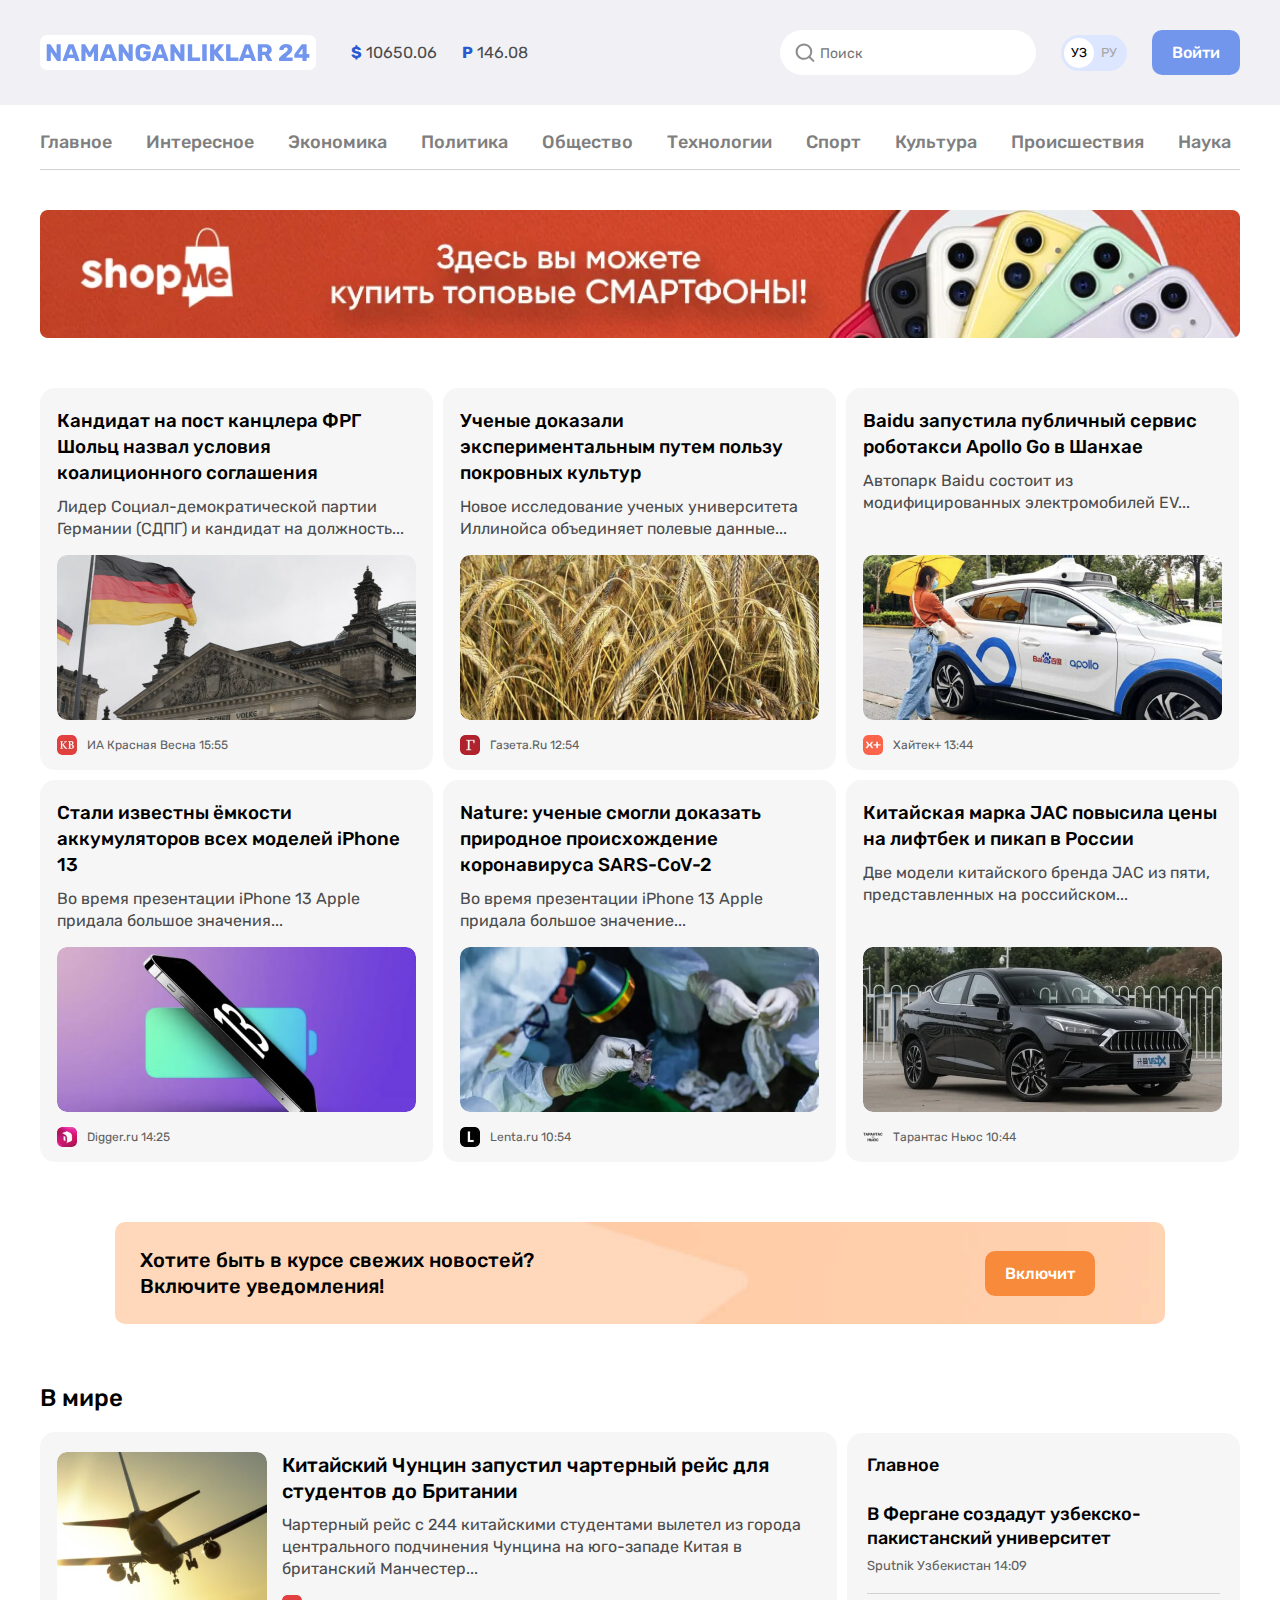
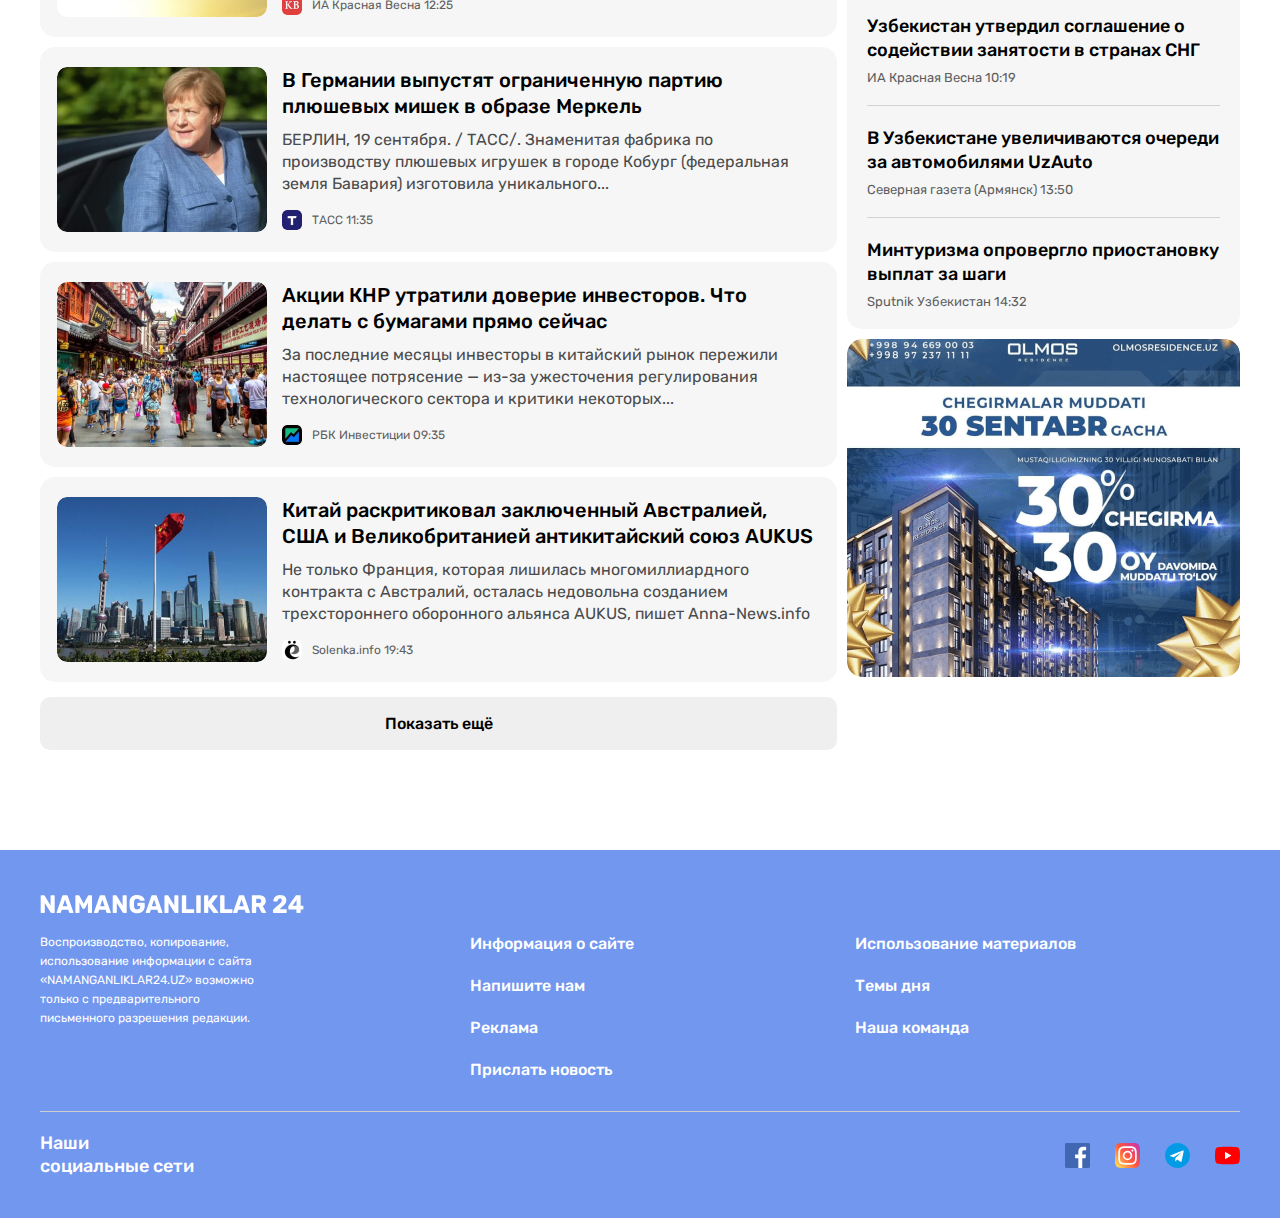
<file: index.html>
<!DOCTYPE html>
<html lang="uz">
<head>
  <meta charset="UTF-8">
  <meta name="viewport" content="width=device-width, initial-scale=1.0">
  <title>N24</title>
  <!-- GOOGLE-FONTS -->
  <link rel="preconnect" href="https://fonts.googleapis.com">
  <link rel="preconnect" href="https://fonts.gstatic.com" crossorigin>
  <link href="https://fonts.googleapis.com/css2?family=Roboto+Condensed:wght@700&family=Roboto:wght@400;500;700&family=Rubik:wght@400;500;700&family=Ubuntu:ital,wght@0,300;1,700&display=swap" rel="stylesheet">

<link rel="stylesheet" href="css/normalize.css">
<link rel="stylesheet" href="css/style.css">
</head>
<body>


<!-- Site-Header -->
<header class="site-header">
  <!-- SITE-HEADER TOP -->
<div class="site-header-top">
  <div class=" site-header-top-container container">
   <!--  DITE-HEADER-LOGO -->
    <a class="site-header-logo" href="index.html">
      <img class="site-header-logo-img" src="img/logo.svg" alt="N24 logo"  width="264" height="28">
    </a>


<!-- CURRENCY-RATES -->
<ul class="currency-rates">
<li class="currency-rates-item">
  <b class="currency-rates-type">$</b>
  <span class="currency-rates-value">10650.06</span>
</li>
<li class="currency-rates-item">
  <b class="currency-rates-type">Р</b>
  <span class="currency-rates-value">146.08</span>
</li>
</ul>


<!-- GLOBAL-SEARCH-FORM -->
<form class="global-search-form" action="https://echo.htmlacademy.ru" method="GET">
<input class="global-search-form-input" type="search" name="search" placeholder="Поиск" aria-label="Поиск" required>
</form>
<!-- LANG-TOGGLE -->
<div class="lang-toggler">
<a class="lang-toggle-link lang-toggle-link-active" href="index.html">УЗ</a>
<a class="lang-toggle-link" href="index.html/ru">РУ</a>
</div>

<!-- SITE-HEADER-AUTH -->
<a class="button button-primary" href="#">Войти</a>

</div>
</div>
<div class="container">
  <!-- SITE-NAV -->
<nav class="sitenav">
  <ul class="sitenav-list">
    <li class="sitenav-item"><a class="sitenav-link" href="index.html" >Главное</a></li>
    <li class="sitenav-item"><a class="sitenav-link" href="news-list.html" >Интересное</a></li>
    <li class="sitenav-item"><a class="sitenav-link" href="news-list.html" >Экономика</a></li>
    <li class="sitenav-item"><a class="sitenav-link" href="news-list.html" >Политика</a></li>
    <li class="sitenav-item"><a class="sitenav-link" href="news-list.html" >Общество</a></li>
    <li class="sitenav-item"><a class="sitenav-link" href="news-list.html" >Технологии</a></li>
    <li class="sitenav-item"><a class="sitenav-link" href="news-list.html" >Спорт</a></li>
    <li class="sitenav-item"><a class="sitenav-link" href="news-list.html" >Культура</a></li>
    <li class="sitenav-item"><a class="sitenav-link" href="news-list.html" >Происшествия</a></li>
    <li class="sitenav-item"><a class="sitenav-link" href="news-list.html" >Наука</a></li>
  </ul>
</nav>

<!-- SITE-HEADER-BANNER -->
<aside class="site-header-banner">
  <a class="site-header-banner-link" href="https://olcha.uz" target="_blank">
    <img class="site-header-banner-img" src="img/shopme-banner1.jpg" alt="shopme-banner" width="1200"  height="128" srcset="img/shopme-banner1.jpg 1x, img/shopme-banner@2x.jpg 2x">
  </a>
</aside>

</div>
</header>

<!-- MAIN-CONTENT -->
<main class="main-content">
<div class="container">
<!-- <h1>Namanganliklar24 - сайт новостей</h1> -->

    <!-- TOP-NEWS -->
    <section class="top-news">
      <!-- <h2>Топ новости </h2> -->
      <!-- NEWS-GRID -->
      <div class="news-grid">
        <!-- NEWS-GRID-ITEM -->
        <article class="news-grid-item article-card">
          <h3 class="article-card-title">
            <a class="article-card-link" href="#">Кандидат на пост канцлера ФРГ Шольц назвал условия коалиционного соглашения</a>
          </h3>
          <p class="article-card-text">Лидер Социал-демократической партии Германии (СДПГ) и кандидат на должность...</p>
          <img class="article-card-img" src="img/germany.jpg" alt="Кандидат на пост канцлера ФРГ Шольц назвал условия коалиционного соглашения" width="360" height="165" srcset="img/germany.jpg 1x, img/germany@2x.jpg 2x">
          <footer class="article-card-footer">
            <img class="article-card-source-icon" src="img/krasnaya-vesna.jpg" alt="" width="20" height="20" srcset="img/krasnaya-vesna.jpg 1x, img/krasnaya-vesna@2x.jpg 2x">
            <div class="article-card-source-time">
              <span class="article-card-source">ИА Красная Весна </span>
              <time datetime="15:55:00">15:55</time>
            </div>
          </footer>
        </article>

 <!-- NEWS-GRID-ITEM -->
 <article class="news-grid-item article-card">
  <h3 class="article-card-title">
    <a class="article-card-link" href="#">Ученые доказали экспериментальным путем пользу покровных культур</a>
  </h3>
  <p class="article-card-text">Новое исследование ученых университета Иллинойса объединяет полевые данные... </p>
  <img class="article-card-img" src="img/wheat.jpg" alt="Ученые доказали экспериментальным путем пользу покровных культур" width="360" height="165" srcset="img/wheat.jpg 1x, img/wheat@2x.jpg 2x">
  <footer class="article-card-footer">
    <img class="article-card-source-icon" src="img/gazetaru.jpg" alt="" width="20" height="20" srcset="img/gazetaru.jpg 1x, img/gazetaru@2x.jpg 2x">
    <div class="article-card-source-time">
      <span class="article-card-source">Газета.Ru  </span>
      <time datetime="12:54:00">12:54</time>
    </div>
  </footer>
</article>

<!-- NEWS-GRID-ITEM -->
<article class="news-grid-item article-card">
  <h3 class="article-card-title">
    <a class="article-card-link" href="#">Baidu запустила публичный сервис роботакси Apollo Go в Шанхае</a>
  </h3>
  <p class="article-card-text">Автопарк Baidu состоит из модифицированных электромобилей EV... </p>
  <img class="article-card-img" src="img/baidu.jpg" alt="Baidu запустила публичный сервис роботакси Apollo Go в Шанхае" width="360" height="165" srcset="img/baidu.jpg 1x,img/baidu@2x.jpg 2x">
  <footer class="article-card-footer">
    <img class="article-card-source-icon" src="img/hitech-plus.jpg" alt="" width="20" height="20" srcset="img/hitech-plus.jpg 1x, img/hitech-plus@2x.jpg 2x">
    <div class="article-card-source-time">
      <span class="article-card-source">Хайтек+ </span>
      <time datetime="13:44:00">13:44</time>
    </div>
  </footer>
</article>

<!-- NEWS-GRID-ITEM -->
<article class="news-grid-item article-card">
  <h3 class="article-card-title">
    <a class="article-card-link" href="#">Стали известны ёмкости аккумуляторов всех моделей iPhone 13</a>
  </h3>
  <p class="article-card-text"> Во время презентации iPhone 13 Apple придала большое значения...</p>
  <img class="article-card-img" src="img/iphone-13.jpg" alt="Стали известны ёмкости аккумуляторов всех моделей iPhone 13" width="360" height="165" srcset="img/iphone-13.jpg 1x, img/iphone-13@2x.jpg 2x">
  <footer class="article-card-footer">
    <img class="article-card-source-icon" src="img/digger-logo.jpg" alt="" width="20" height="20" srcset="img/digger-logo.jpg 1x,img/digger-logo@2x.jpg 2x">
    <div class="article-card-source-time">
      <span class="article-card-source">Digger.ru </span>
      <time datetime="14:25:00">14:25</time>
    </div>
  </footer>
</article>

<!-- NEWS-GRID-ITEM -->
<article class="news-grid-item article-card">
  <h3 class="article-card-title">
    <a class="article-card-link" href="#">Nature: ученые смогли доказать природное происхождение коронавируса SARS-CoV-2</a>
  </h3>
  <p class="article-card-text">Во время презентации iPhone 13 Apple придала большое значение...</p>
  <img class="article-card-img" src="img/sars-cov-2.jpg" alt="Nature: ученые смогли доказать природное происхождение коронавируса SARS-CoV-2" width="360" height="165" srcset="img/sars-cov-2.jpg 1x,img/sars-cov-2@2x.jpg 2x">
  <footer class="article-card-footer">
    <img class="article-card-source-icon" src="img/lenta.jpg" alt="" width="20" height="20" srcset="img/lenta.jpg 1x, img/lenta@2x.jpg 2x">
    <div class="article-card-source-time">
      <span class="article-card-source">Lenta.ru </span>
      <time datetime="10:54:00">10:54</time>
    </div>
  </footer>
</article>

<!-- NEWS-GRID-ITEM -->
<article class="news-grid-item article-card">
  <h3 class="article-card-title">
    <a class="article-card-link" href="#">Китайская марка JAC повысила цены на лифтбек и пикап в России</a>
  </h3>
  <p class="article-card-text">Две модели китайского бренда JAC из пяти, представленных на российском...</p>
  <img class="article-card-img" src="img/jac" alt="Kитайская марка JAC повысила цены на лифтбек и пикап в России" width="360" height="165" srcset="img/jac.jpg 1x, img/jac@2x.jpg 2x">
  <footer class="article-card-footer">
    <img class="article-card-source-icon" src="img/tarantas-news.png" alt="" width="20" height="20" srcset="img/tarantas-news.png 1x,img/tarantas-news@2x.png 2x">
    <div class="article-card-source-time">
      <span class="article-card-source">Тарантас Ньюс </span>
      <time datetime="10:44:00">10:44</time>
    </div>
  </footer>
</article>

      </div>
    </section>


    <!-- NOTIFICATION-CTA -->
    <section  class="notification-cta">
      <div class="notification-cta-text">Хотите быть в курсе свежих новостей?
      <br> Включите уведомления!</div>
<button class="button button-orange" type="button">Включит </button>
    </section>


<div class="layout-2-1">
  <div class="layout-2-1-main">
    <section class="global-news">
      <h2 class="global-news-heading">В мире</h2>
      <!-- NEWS-LIST -->
      <div class="news-list">
         <div class="news-list-item article-card-horizontal">
          <img class="artucla-card-horizontal-img" src="img/samalyot.jpg" alt="рейс для студентов" width="210" height="165" srcset="img/samalyot.jpg 1x, img/samalyot@2x.jpg 2x">
          <div class="article-card-horizontal-content">
            <h3 class="article-card-horizontal-title">
              <a class="article-card-horizontal-link" href="#" >Китайский Чунцин запустил чартерный рейс для студентов до Британии</a>
            </h3>
            <p class="article-card-horizontal-text">Чартерный рейс с 244 китайскими студентами вылетел из города центрального подчинения Чунцина на юго-западе Китая в британский Манчестер...</p>
             <footer class="article-card-horizontal-footer">
          <img class="article-card-horizontal-source-icon" src="img/krasnaya-vesna.jpg" alt="ИА Красная Весна" width="20" height="20" srcset="img/krasnaya-vesna.jpg 1x,
          img/krasnaya-vesna@2x.jpg 2x">
          <div class="article-card-horizontal-source-time">
            <span class="article-card-horizontal-source">ИА Красная Весна </span>
            <time datetime="2021-09-27T12:25:00">12:25</time>
          </div>
        </footer>
          </div>
        </div>

        <div class="news-list-item article-card-horizontal">
          <img class="artucla-card-horizontal-img" src="img/women.jpg" alt=" Германии выпустят ограниченную партию" width="210" height="165" srcset="img/women.jpg 1x, img/women@2x.jpg 2x">
          <div class="article-card-horizontal-content">
            <h3 class="article-card-horizontal-title">
              <a class="article-card-horizontal-link" href="#" >В Германии выпустят ограниченную партию плюшевых мишек в образе Меркель</a>
            </h3>
            <p class="article-card-horizontal-text">БЕРЛИН, 19 сентября. / ТАСС/. Знаменитая фабрика по производству плюшевых игрушек в городе Кобург (федеральная земля Бавария) изготовила уникального...</p>
             <footer class="article-card-horizontal-footer">
          <img class="article-card-horizontal-source-icon" src="img/TACC.jpg" alt="TACC" width="20" height="20" srcset="img/TACC.jpg 1x, img/TACC@2x.jpg 2x">
          <div class="article-card-horizontal-source-time">
            <span class="article-card-horizontal-source">ТАСС  </span>
            <time datetime="2021-09-27T11:35:00">11:35</time>
          </div>
        </footer>
          </div>
        </div>

        <div class="news-list-item article-card-horizontal">
          <img class="artucla-card-horizontal-img" src="img/aholi.jpg" alt="Акции КНР" width="210" height="165" srcset="img/aholi.jpg 1x, img/aholi@2x.jpg 2x">
          <div class="article-card-horizontal-content">
            <h3 class="article-card-horizontal-title">
              <a class="article-card-horizontal-link" href="#" >Акции КНР утратили доверие инвесторов. Что делать с бумагами прямо сейчас</a>
            </h3>
            <p class="article-card-horizontal-text">За последние месяцы инвесторы в китайский рынок пережили настоящее потрясение — из-за ужесточения регулирования технологического сектора и критики некоторых...</p>
             <footer class="article-card-horizontal-footer">
          <img class="article-card-horizontal-source-icon" src="img/RBK.jpg" alt="РБК Инвестиции" width="20" height="20" srcset="img/RBK.jpg 1x, img/RBK@2x.jpg 2x">
          <div class="article-card-horizontal-source-time">
            <span class="article-card-horizontal-source">РБК Инвестиции  </span>
            <time datetime="2021-09-27T09:35:00">09:35</time>
          </div>
        </footer>
          </div>
        </div>

        <div class="news-list-item article-card-horizontal">
          <img class="artucla-card-horizontal-img" src="img/xitoy.jpg" alt="Китай раскритиковал" width="210" height="165" srcset="img/xitoy.jpg 1x, img/xitoy@2x.jpg 2x">
          <div class="article-card-horizontal-content">
            <h3 class="article-card-horizontal-title">
              <a class="article-card-horizontal-link" href="#">Китай раскритиковал заключенный Австралией, США и Великобританией антикитайский союз AUKUS </a>
            </h3>
            <p class="article-card-horizontal-text">Не только Франция, которая лишилась многомиллиардного контракта с Австралий, осталась недовольна созданием трехстороннего оборонного альянса AUKUS, пишет Anna-News.info</p>
             <footer class="article-card-horizontal-footer">
          <img class="article-card-horizontal-source-icon" src="img/solenka.jpg" alt="Solenka.info" width="20" height="20" srcset="img/solenka.jpg 1x, img/solenka@2x.jpg 2x">
          <div class="article-card-horizontal-source-time">
            <span class="article-card-horizontal-source">Solenka.info  </span>
            <time datetime="2021-09-27T19:43:00">19:43</time>
          </div>
        </footer>
          </div>
        </div>
      </div>

      <button class="news-list-more-button button button-block" type="button"> Показать ещё </button>
      </section>
  </div>


  <div class="layout-2-1-sidebar">

    <section class="layout-2-1-sidebar-item sidebar-news-card">
      <h2 class="sidebar-news-card-heading">Главное</h2>
      <ul class="sidebar-news-card-list">
        <li class="sidebar-news-card-item">
          <h3 class="sidebar-news-card-title">
            <a class="sidebar-news-card-link" href="">В Фергане создадут узбекско-пакистанский университет</a>
          </h3>
          <div class="sidebar-news-card-source-time">
            <span class="sidebar-news-card-source">Sputnik Узбекистан  </span>
            <time datetime="2021-09-27T14:09:00">14:09</time>
          </div>
        </li>

        <li class="sidebar-news-card-item">
          <h3 class="sidebar-news-card-title">
            <a class="sidebar-news-card-link" href="">Узбекистан утвердил соглашение о содействии занятости в странах СНГ</a>
          </h3>
          <div class="sidebar-news-card-source-time">
            <span class="sidebar-news-card-source">ИА Красная Весна    </span>
            <time datetime="2021-09-27T10:19:00">10:19</time>
          </div>
        </li>

        <li class="sidebar-news-card-item">
          <h3 class="sidebar-news-card-title">
            <a class="sidebar-news-card-link" href="">В Узбекистане увеличиваются очереди за автомобилями UzAuto</a>
          </h3>
          <div class="sidebar-news-card-source-time">
            <span class="sidebar-news-card-source">Северная газета (Армянск)  </span>
            <time datetime="2021-09-27T13:50:00">13:50</time>
          </div>
        </li>

        <li class="sidebar-news-card-item">
          <h3 class="sidebar-news-card-title">
            <a class="sidebar-news-card-link" href="">Минтуризма опровергло приостановку выплат за шаги</a>
          </h3>
          <div class="sidebar-news-card-source-time">
            <span class="sidebar-news-card-source">Sputnik Узбекистан  </span>
            <time datetime="2021-09-27T14:32:00">14:32</time>
          </div>
        </li>


      </ul>
    </section>

    <aside class="layout-2-1-sidebar-item sidebar-ad">
      <a class="sidebar-ad-link" href="#" target="_blank">
        <img class="sidebar-ad-img" src="img/olmos.png" alt="Olmos" width="393"
        height="338" srcset="img/olmos.png 1x, img/olmos@2x.png 2x" >
      </a>
    </aside>
  </div>
</div>
</div>
</main>

<!-- SITE-FOOTER -->
<footer class="site-footer">
  <div class="container">
<div class="site-footer-logo-wrapper">
<a class="site-footer-logo" href="index.html">
  <img class="site-footer-logo-img" src="img/logo-white.svg" alt="N24 logo" width="264" height="28">
</a>
</div>
<div class="site-footer-about-links">
  <div class="site-footer-about">
    Воспроизводство, копирование, использование информации с сайта «NAMANGANLIKLAR24.UZ» возможно только с предварительного письменного разрешения редакции.
  </div>
  <div class="site-footer-links-wrapper">
<ul class="site-footer-links">
  <li class="site-footer-links-item"> <a class="site-footer-link" href="#">Информация о сайте</a></li>
  <li class="site-footer-links-item"> <a class="site-footer-link" href="#">Напишите нам</a></li>
  <li class="site-footer-links-item"> <a class="site-footer-link" href="#">Реклама</a></li>
  <li class="site-footer-links-item"> <a class="site-footer-link" href="#">Прислать новость</a></li>
</ul>
<ul class="site-footer-links">
  <li class="site-footer-links-item"> <a class="site-footer-link" href="#">Использование материалов</a></li>
  <li class="site-footer-links-item"> <a class="site-footer-link" href="#">Темы дня</a></li>
  <li class="site-footer-links-item"> <a class="site-footer-link" href="#">Наша команда</a></li>

</ul>
  </div>
</div>

<hr class="site-footer-divider">
<div class="site-footer-socials">
  <h2 class="site-footer-socials-heading">Наши социальные сети</h2>
  <ul class="site-footer-socials-list">
    <li class="site-footer-socials-item">
      <a class="site-footer-socials-link" href="#" target="_blank">
        <img class="site-footer-socials-icon" src="img/icon-facebook.svg" alt="Facebook" width="25" height="25">
      </a>
    </li>
    <li class="site-footer-socials-item">
      <a class="site-footer-socials-link" href="#" target="_blank">
        <img class="site-footer-socials-icon" src="img/icon-instagram.svg" alt="instagram" width="25" height="25">
      </a>
    </li>
    <li class="site-footer-socials-item">
      <a class="site-footer-socials-link" href="#" target="_blank">
        <img class="site-footer-socials-icon" src="img/icon-telegram.svg" alt="Telegram" width="25" height="25">
      </a>
    </li>
    <li class="site-footer-socials-item">
      <a class="site-footer-socials-link" href="#" target="_blank">
        <img class="site-footer-socials-icon" src="img/icon-youtube.svg" alt="You-Tube" width="25" height="25">
      </a>
    </li>
  </ul>
</div>
  </div>
</footer>

</body>
</html>
</file>
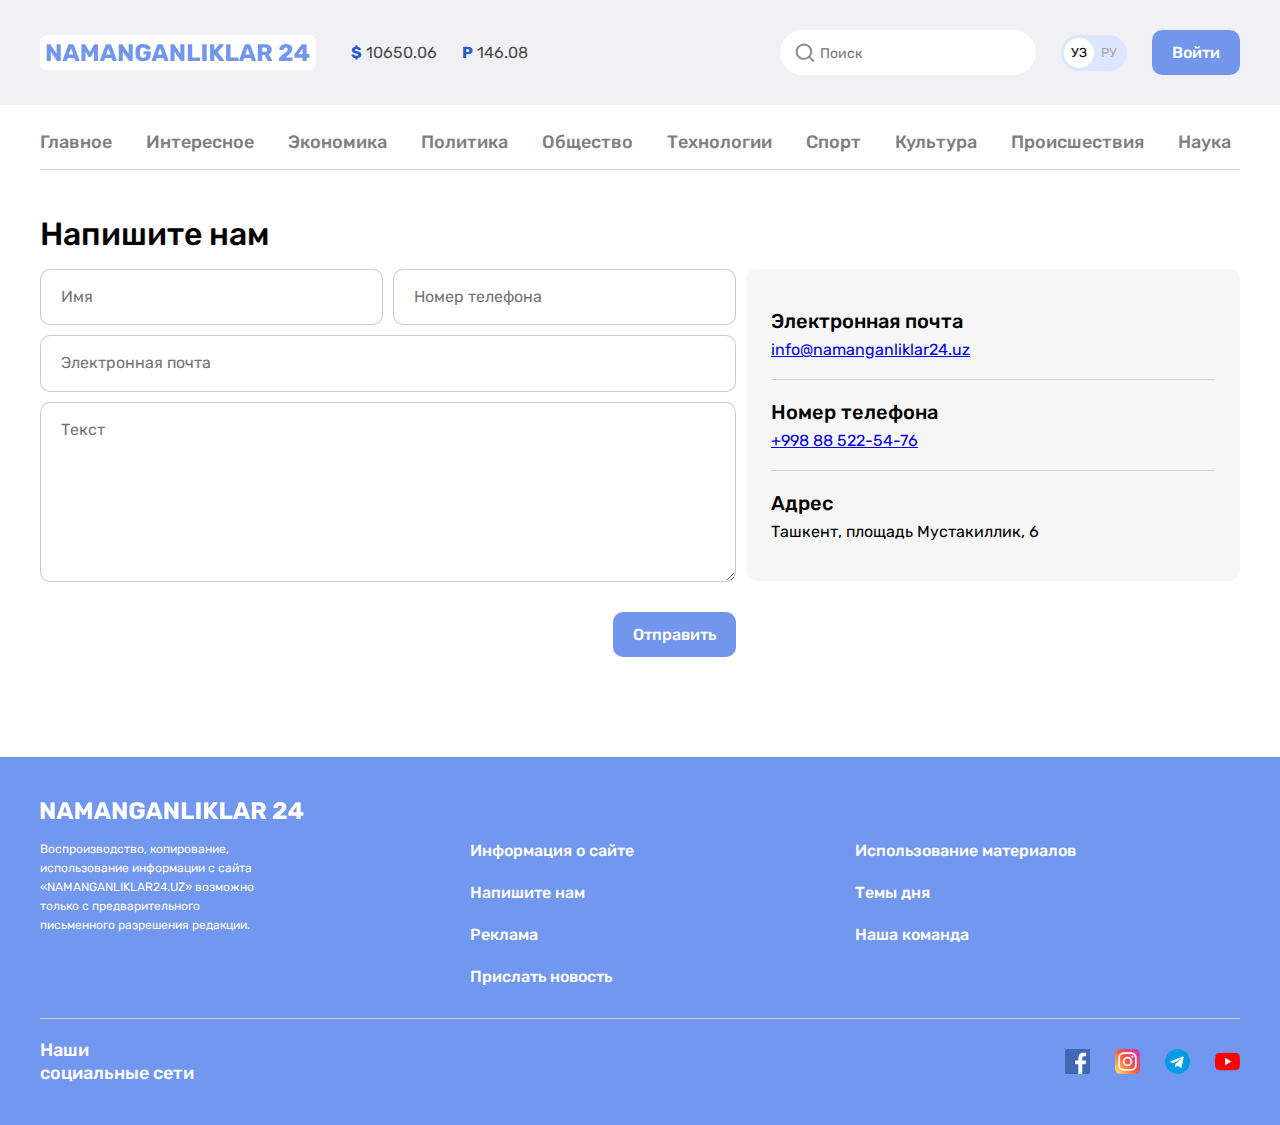
<file: contact.html>
<!DOCTYPE html>
<html lang="uz">
<head>
  <meta charset="UTF-8">
  <meta name="viewport" content="width=device-width, initial-scale=1.0">
  <title>Контакт N24</title>
  <!-- GOOGLE-FONTS -->
  <link rel="preconnect" href="https://fonts.googleapis.com">
  <link rel="preconnect" href="https://fonts.gstatic.com" crossorigin>
  <link href="https://fonts.googleapis.com/css2?family=Roboto+Condensed:wght@700&family=Roboto:wght@400;500;700&family=Rubik:wght@400;500;700&family=Ubuntu:ital,wght@0,300;1,700&display=swap" rel="stylesheet">

<link rel="stylesheet" href="css/normalize.css">
<link rel="stylesheet" href="css/style.css">
<!-- <link rel="stylesheet" href="css/styles.min.css"> -->
</head>
<body>


<!-- Site-Header -->
<header class="site-header">
  <!-- SITE-HEADER TOP -->
<div class="site-header-top">
  <div class=" site-header-top-container container">
   <!--  DITE-HEADER-LOGO -->
    <a class="site-header-logo" href="index.html">
      <img class="site-header-logo-img" src="img/logo.svg" alt="N24 logo"  width="264" height="28">
    </a>


<!-- CURRENCY-RATES -->
<ul class="currency-rates">
<li class="currency-rates-item">
  <b class="currency-rates-type">$</b>
  <span class="currency-rates-value">10650.06</span>
</li>
<li class="currency-rates-item">
  <b class="currency-rates-type">Р</b>
  <span class="currency-rates-value">146.08</span>
</li>
</ul>


<!-- GLOBAL-SEARCH-FORM -->
<form class="global-search-form" action="https://echo.htmlacademy.ru" method="GET">
<input class="global-search-form-input" type="search" name="search" placeholder="Поиск" aria-label="Поиск" required>
</form>
<!-- LANG-TOGGLE -->
<div class="lang-toggler">
<a class="lang-toggle-link lang-toggle-link-active" href="index.html">УЗ</a>
<a class="lang-toggle-link" href="index.html/ru">РУ</a>
</div>

<!-- SITE-HEADER-AUTH -->
<a class="button button-primary" href="#">Войти</a>

</div>
</div>
<div class="container">
  <!-- SITE-NAV -->
<nav class="sitenav">
  <ul class="sitenav-list">
    <li class="sitenav-item"><a class="sitenav-link" href="index.html" >Главное</a></li>
    <li class="sitenav-item"><a class="sitenav-link" href="news-list.html" >Интересное</a></li>
    <li class="sitenav-item"><a class="sitenav-link" href="news-list.html" >Экономика</a></li>
    <li class="sitenav-item"><a class="sitenav-link" href="news-list.html" >Политика</a></li>
    <li class="sitenav-item"><a class="sitenav-link" href="news-list.html" >Общество</a></li>
    <li class="sitenav-item"><a class="sitenav-link" href="news-list.html" >Технологии</a></li>
    <li class="sitenav-item"><a class="sitenav-link" href="news-list.html" >Спорт</a></li>
    <li class="sitenav-item"><a class="sitenav-link" href="news-list.html" >Культура</a></li>
    <li class="sitenav-item"><a class="sitenav-link" href="news-list.html" >Происшествия</a></li>
    <li class="sitenav-item"><a class="sitenav-link" href="news-list.html" >Наука</a></li>
  </ul>
</nav>



</div>
</header>

<!-- MAIN-CONTENT -->
<main class="main-content">
<div class ="container">
<div class="contact-page">
  <h1 class="contact-page-heading">Напишите нам</h1>
  <div class="contact-page-content">
    <form class="contact-page-form form" action="https://echo.htmlacademy.ru" method="POST">
      <div class="forum-groups-wrapper">
        <div class="form-group">
          <input class="forum-field" type="text" name="name" placeholder="Имя" aria-label="Имя" required>
        </div>
        <div class="form-group">
          <input class="forum-field" type="tel" name="phone_number" placeholder="Номер телефона" aria-label="Номер телефона" required>
        </div>
      </div>
      <div class="form-group">
        <input class="forum-field" type="email" name="email" placeholder="Электронная почта" aria-label="Электронная почта" required>
      </div>
      <div class="form-group">
       <textarea class="forum-field form-field-textarea" name="message" placeholder="Текст" aria-label="Текст" required></textarea>
      </div>
      <button class="contact-page-form-submit button button-primary" type="submit">Отправить</button>
    </form>
<div class="contact-page-info">
  <dl class="contact-page-definitions-card definitions-card">
    <div class="definitions-card-item">
      <dt class="definitions-card-title">Электронная почта</dt>
      <dd class="definitions-card-value"><a href=" mailto:info@namanganliklar24.uz?subject=N24.%20uz%20sayitidan%20habar ">info@namanganliklar24.uz</a></dd>
    </div>
    <div class="definitions-card-item">
      <dt class="definitions-card-title">Номер телефона</dt>
      <dd class="definitions-card-value"><a href="tel:+998885225476">+998 88 522-54-76
      </a></dd>
    </div>
    <div class="definitions-card-item">
      <dt class="definitions-card-title">Адрес</dt>
      <dd class="definitions-card-value">Ташкент, площадь Мустакиллик, 6 </dd>
    </div>
  </dl>
</div>
  </div>
</div>



</div>
</main>

<!-- SITE-FOOTER -->
<footer class="site-footer">
  <div class="container">
<div class="site-footer-logo-wrapper">
<a class="site-footer-logo" href="index.html">
  <img class="site-footer-logo-img" src="img/logo-white.svg" alt="N24 logo" width="264" height="28">
</a>
</div>
<div class="site-footer-about-links">
  <div class="site-footer-about">
    Воспроизводство, копирование, использование информации с сайта «NAMANGANLIKLAR24.UZ» возможно только с предварительного письменного разрешения редакции.
  </div>
  <div class="site-footer-links-wrapper">
<ul class="site-footer-links">
  <li class="site-footer-links-item"> <a class="site-footer-link" href="#">Информация о сайте</a></li>
  <li class="site-footer-links-item"> <a class="site-footer-link" href="#">Напишите нам</a></li>
  <li class="site-footer-links-item"> <a class="site-footer-link" href="#">Реклама</a></li>
  <li class="site-footer-links-item"> <a class="site-footer-link" href="#">Прислать новость</a></li>
</ul>
<ul class="site-footer-links">
  <li class="site-footer-links-item"> <a class="site-footer-link" href="#">Использование материалов</a></li>
  <li class="site-footer-links-item"> <a class="site-footer-link" href="#">Темы дня</a></li>
  <li class="site-footer-links-item"> <a class="site-footer-link" href="#">Наша команда</a></li>

</ul>
  </div>
</div>

<hr class="site-footer-divider">
<div class="site-footer-socials">
  <h2 class="site-footer-socials-heading">Наши социальные сети</h2>
  <ul class="site-footer-socials-list">
    <li class="site-footer-socials-item">
      <a class="site-footer-socials-link" href="#" target="_blank">
        <img class="site-footer-socials-icon" src="img/icon-facebook.svg" alt="Facebook" width="25" height="25">
      </a>
    </li>
    <li class="site-footer-socials-item">
      <a class="site-footer-socials-link" href="#" target="_blank">
        <img class="site-footer-socials-icon" src="img/icon-instagram.svg" alt="instagram" width="25" height="25">
      </a>
    </li>
    <li class="site-footer-socials-item">
      <a class="site-footer-socials-link" href="#" target="_blank">
        <img class="site-footer-socials-icon" src="img/icon-telegram.svg" alt="Telegram" width="25" height="25">
      </a>
    </li>
    <li class="site-footer-socials-item">
      <a class="site-footer-socials-link" href="#" target="_blank">
        <img class="site-footer-socials-icon" src="img/icon-youtube.svg" alt="You-Tube" width="25" height="25">
      </a>
    </li>
  </ul>
</div>
  </div>
</footer>

</body>
</html>
</file>
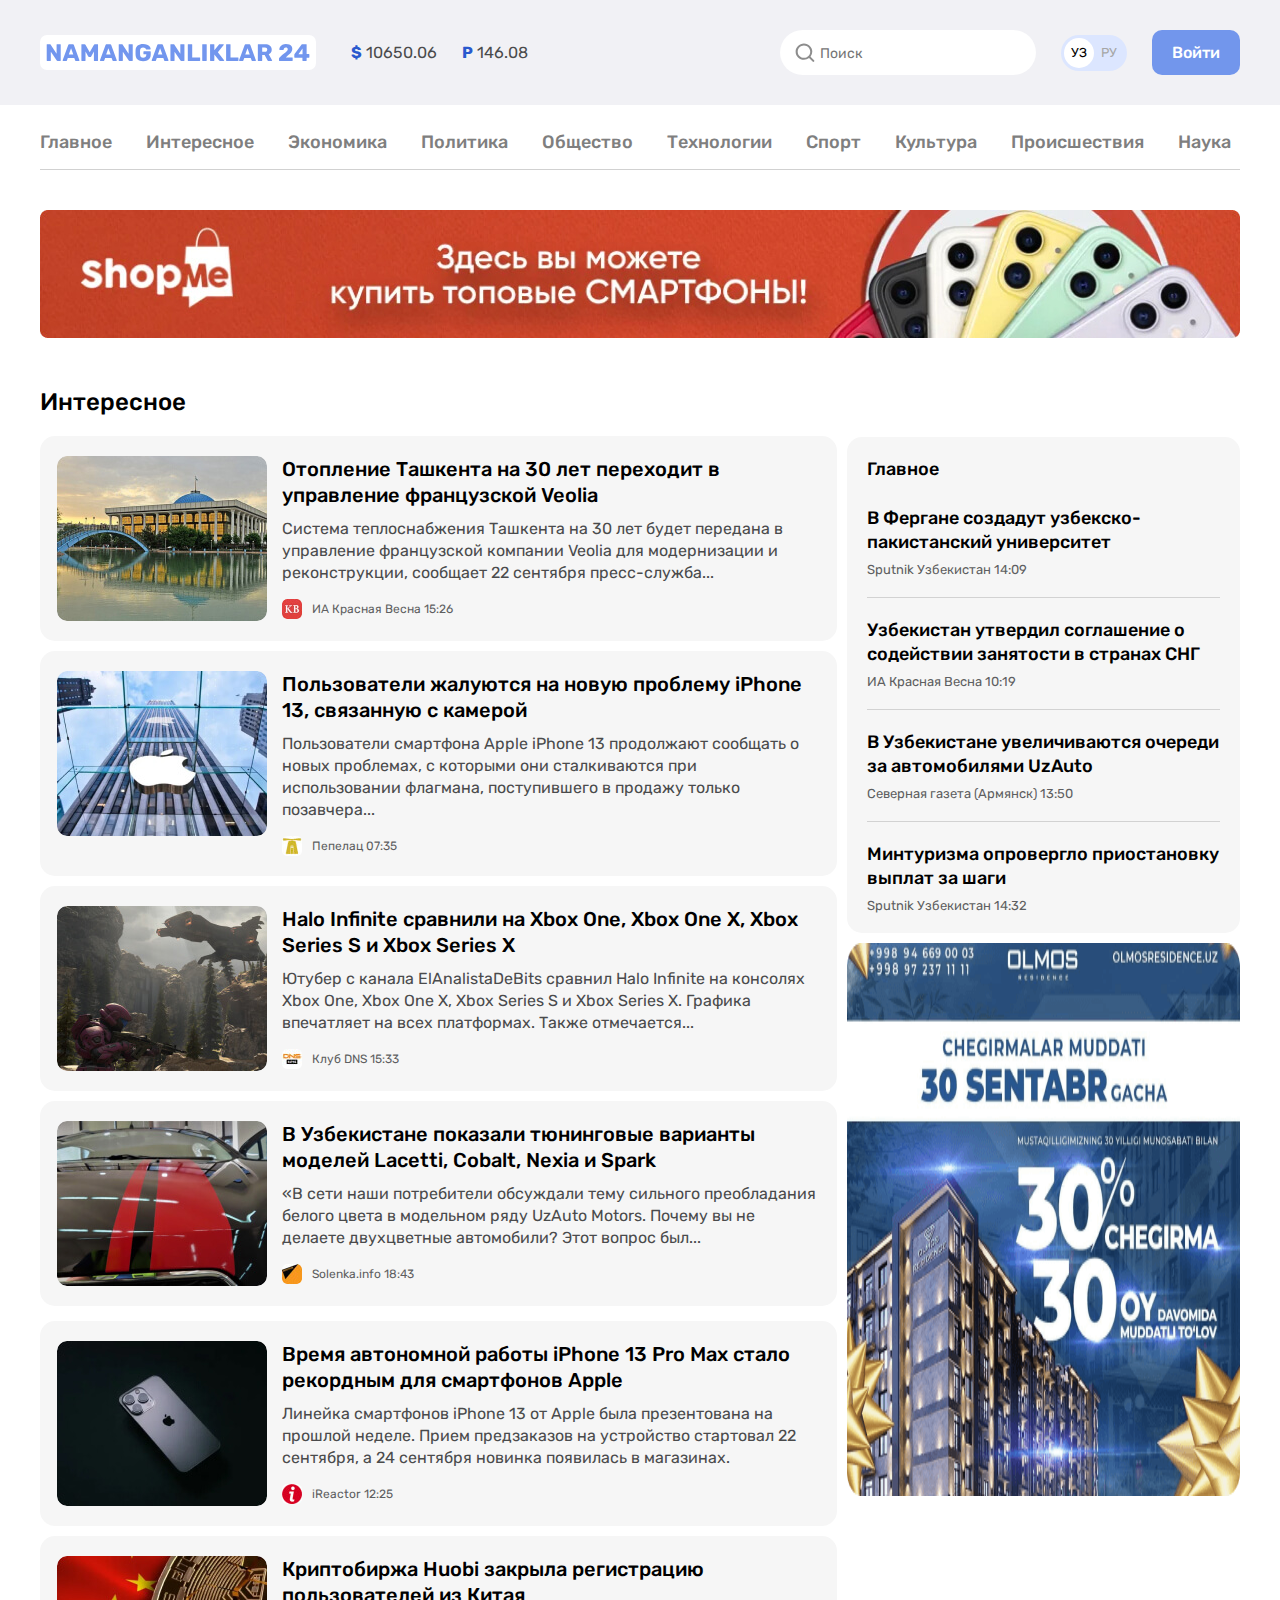
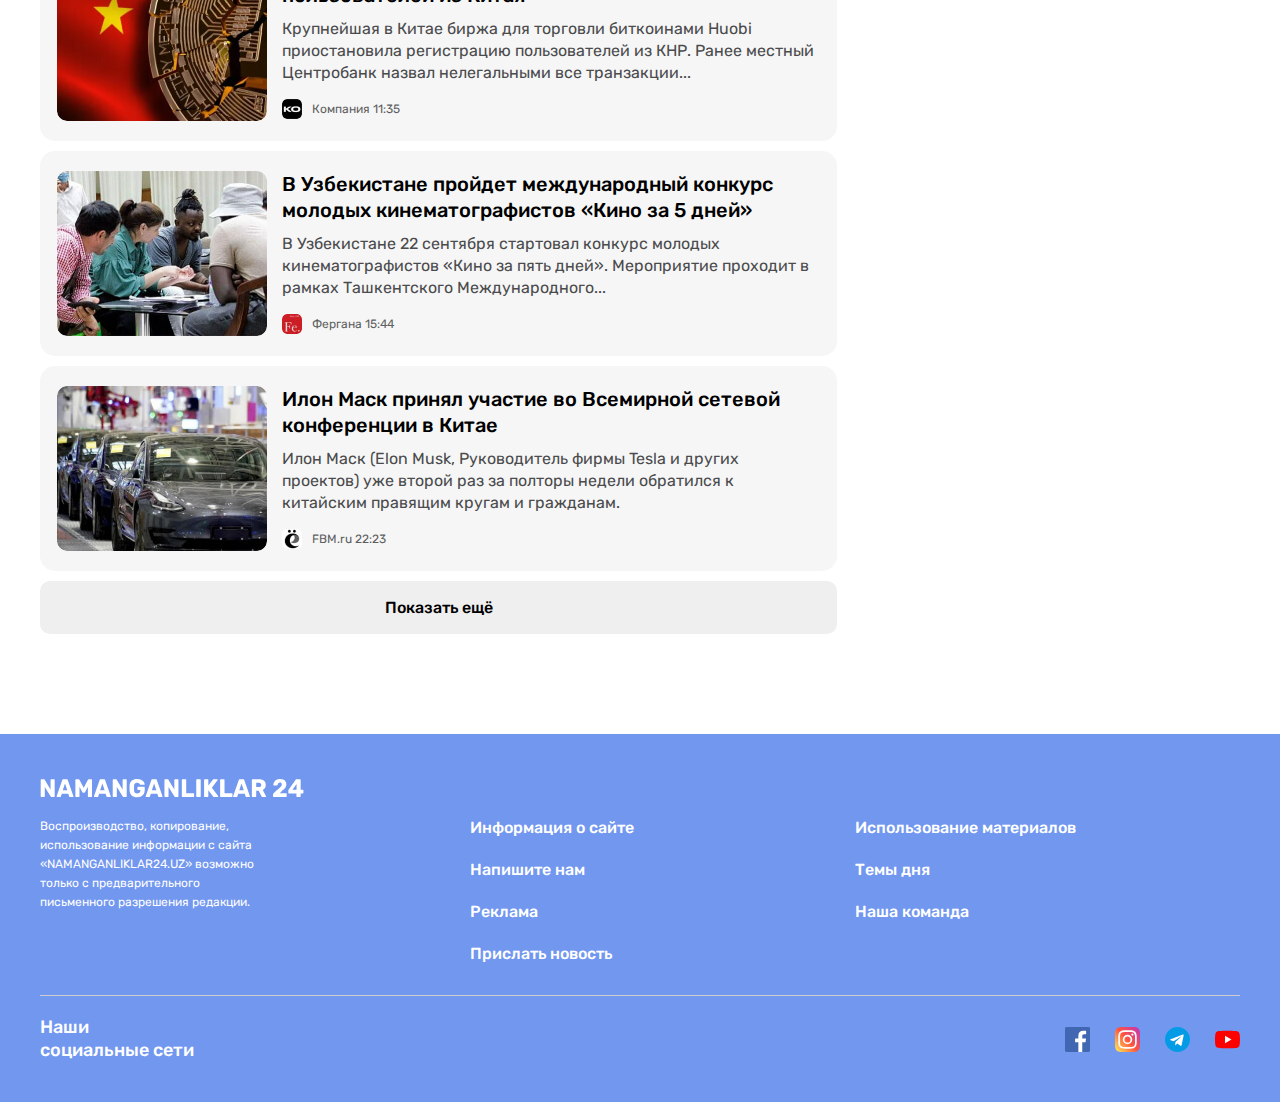
<file: news-list.html>
<!DOCTYPE html>
<html lang="uz">
<head>
  <meta charset="UTF-8">
  <meta name="viewport" content="width=device-width, initial-scale=1.0">
  <title> Категория N24</title>
  <!-- GOOGLE-FONTS -->
  <link rel="preconnect" href="https://fonts.googleapis.com">
  <link rel="preconnect" href="https://fonts.gstatic.com" crossorigin>
  <link href="https://fonts.googleapis.com/css2?family=Roboto+Condensed:wght@700&family=Roboto:wght@400;500;700&family=Rubik:wght@400;500;700&family=Ubuntu:ital,wght@0,300;1,700&display=swap" rel="stylesheet">

<link rel="stylesheet" href="css/normalize.css">
<link rel="stylesheet" href="css/style.css">
</head>
<body>


<!-- Site-Header -->
<header class="site-header">
  <!-- SITE-HEADER TOP -->
<div class="site-header-top">
  <div class=" site-header-top-container container">
   <!--  DITE-HEADER-LOGO -->
    <a class="site-header-logo" href="index.html">
      <img class="site-header-logo-img" src="img/logo.svg" alt="N24 logo"  width="264" height="28">
    </a>


<!-- CURRENCY-RATES -->
<ul class="currency-rates">
<li class="currency-rates-item">
  <b class="currency-rates-type">$</b>
  <span class="currency-rates-value">10650.06</span>
</li>
<li class="currency-rates-item">
  <b class="currency-rates-type">Р</b>
  <span class="currency-rates-value">146.08</span>
</li>
</ul>


<!-- GLOBAL-SEARCH-FORM -->
<form class="global-search-form" action="https://echo.htmlacademy.ru" method="GET">
<input class="global-search-form-input" type="search" name="search" placeholder="Поиск" aria-label="Поиск" required>
</form>
<!-- LANG-TOGGLE -->
<div class="lang-toggler">
<a class="lang-toggle-link lang-toggle-link-active" href="index.html">УЗ</a>
<a class="lang-toggle-link" href="index.html/ru">РУ</a>
</div>

<!-- SITE-HEADER-AUTH -->
<a class="button button-primary" href="#">Войти</a>

</div>
</div>
<div class="container">
  <!-- SITE-NAV -->
<nav class="sitenav">
  <ul class="sitenav-list">
    <li class="sitenav-item"><a class="sitenav-link" href="index.html" >Главное</a></li>
    <li class="sitenav-item"><a class="sitenav-link" href="news-list.html" >Интересное</a></li>
    <li class="sitenav-item"><a class="sitenav-link" href="news-list.html" >Экономика</a></li>
    <li class="sitenav-item"><a class="sitenav-link" href="news-list.html" >Политика</a></li>
    <li class="sitenav-item"><a class="sitenav-link" href="news-list.html" >Общество</a></li>
    <li class="sitenav-item"><a class="sitenav-link" href="news-list.html" >Технологии</a></li>
    <li class="sitenav-item"><a class="sitenav-link" href="news-list.html" >Спорт</a></li>
    <li class="sitenav-item"><a class="sitenav-link" href="news-list.html" >Культура</a></li>
    <li class="sitenav-item"><a class="sitenav-link" href="news-list.html" >Происшествия</a></li>
    <li class="sitenav-item"><a class="sitenav-link" href="news-list.html" >Наука</a></li>
  </ul>
</nav>

<!-- SITE-HEADER-BANNER -->
<aside class="site-header-banner">
  <a class="site-header-banner-link" href="https://olcha.uz" target="_blank">
    <img class="site-header-banner-img" src="img/shopme-banner1.jpg" alt="shopme-banner" width="1200"  height="128" srcset="img/shopme-banner1.jpg 1x, img/shopme-banner@2x.jpg 2x">
  </a>
</aside>

</div>
</header>

<!-- MAIN-CONTENT -->
<main class="main-content">
<div class ="container">
<!-- <h1>Namanganliklar24 - сайт новостей</h1> -->

<div class="layout-2-1">
  <div class="layout-2-1-main">
    <section class="global-news">
      <h2 class="global-news-heading">Интересное</h2>
      <!-- NEWS-LIST -->
      <div class="news-list">
         <div class="news-list-item article-card-horizontal">
          <img class="artucla-card-horizontal-img" src="img/tashkent.jpg" alt="рейс для студентов" width="210" height="165" srcset="img/tashkent.jpg 1x, img/tashkent@2x.jpg 2x">
          <div class="article-card-horizontal-content">
            <h3 class="article-card-horizontal-title">
              <a class="article-card-horizontal-link" href="#" >Отопление Ташкента на 30 лет переходит в управление французской Veolia</a>
            </h3>
            <p class="article-card-horizontal-text">Система теплоснабжения Ташкента на 30 лет будет передана в управление французской компании Veolia для модернизации и реконструкции, сообщает 22 сентября пресс-служба...</p>
             <footer class="article-card-horizontal-footer">
          <img class="article-card-horizontal-source-icon" src="img/krasnaya-vesna.jpg" alt="ИА Красная Весна" width="20" height="20" srcset="img/krasnaya-vesna.jpg 1x,
          img/krasnaya-vesna@2x.jpg 2x">
          <div class="article-card-horizontal-source-time">
            <span class="article-card-horizontal-source">ИА Красная Весна </span>
            <time datetime="2021-09-27T15:26:00">15:26</time>
          </div>
        </footer>
          </div>
        </div>

        <div class="news-list-item article-card-horizontal">
          <img class="artucla-card-horizontal-img" src="img/iphone.jpg" alt=" Германии выпустят ограниченную партию" width="210" height="165" srcset="img/iphone.jpg 1x, img/iphone@2x.jpg 2x">
          <div class="article-card-horizontal-content">
            <h3 class="article-card-horizontal-title">
              <a class="article-card-horizontal-link" href="#" >Пользователи жалуются на новую проблему iPhone 13, связанную с камерой</a>
            </h3>
            <p class="article-card-horizontal-text">Пользователи смартфона Apple iPhone 13 продолжают сообщать о новых проблемах, с которыми они сталкиваются при использовании флагмана, поступившего в продажу только позавчера...</p>
             <footer class="article-card-horizontal-footer">
          <img class="article-card-horizontal-source-icon" src="img/Пепелац.jpg" alt="TACC" width="20" height="20" srcset="img/Пепелац.jpg 1x, img/Пепелац@2x.jpg 2x">
          <div class="article-card-horizontal-source-time">
            <span class="article-card-horizontal-source">Пепелац</span>
            <time datetime="2021-09-27T07:35:00">07:35</time>
          </div>
        </footer>
          </div>
        </div>

        <div class="news-list-item article-card-horizontal">
          <img class="artucla-card-horizontal-img" src="img/xbox.jpg" alt="Акции КНР" width="210" height="165" srcset="img/xbox.jpg 1x, img/xbox@2x.jpg 2x">
          <div class="article-card-horizontal-content">
            <h3 class="article-card-horizontal-title">
              <a class="article-card-horizontal-link" href="#">Halo Infinite сравнили на Xbox One, Xbox One X, Xbox Series S и Xbox Series X</a>
            </h3>
            <p class="article-card-horizontal-text">Ютубер с канала ElAnalistaDeBits сравнил Halo Infinite на консолях Xbox One, Xbox One X, Xbox Series S и Xbox Series X. Графика впечатляет на всех платформах. Также отмечается...</p>
             <footer class="article-card-horizontal-footer">
              <img class="article-card-horizontal-source-icon" src="img/DNS.jpg" alt="Клуб DNS " width="20" height="20" srcset="img/DNS.jpg 1x, img/DNS@2x.jpg 2x">
          <div class="article-card-horizontal-source-time">
            <span class="article-card-horizontal-source">Клуб DNS</span>
            <time datetime="2021-09-27T15:33:00">15:33</time>
          </div>
        </footer>
          </div>
        </div>

        <div class="news-list-item article-card-horizontal">
          <img class="artucla-card-horizontal-img" src="img/car.jpg" alt="В Узбекистане показали тюнинговые варианты моделей Lacetti, Cobalt, Nexia и Spark" width="210" height="165" srcset="img/car.jpg 1x, img/car@2x.jpg 2x">
          <div class="article-card-horizontal-content">
            <h3 class="article-card-horizontal-title">
              <a class="article-card-horizontal-link" href="#">В Узбекистане показали тюнинговые варианты моделей Lacetti, Cobalt, Nexia и Spark </a>
            </h3>
            <p class="article-card-horizontal-text">«В сети наши потребители обсуждали тему сильного преобладания белого цвета в модельном ряду UzAuto Motors. Почему вы не делаете двухцветные автомобили? Этот вопрос был...</p>
             <footer class="article-card-horizontal-footer">
          <img class="article-card-horizontal-source-icon" src="img/Sputnik.jpg" alt="Sputnik Узбекистан " width="20" height="20" srcset="img/Sputnik.jpg 1x, img/Sputnik@2x.jpg 2x">
          <div class="article-card-horizontal-source-time">
            <span class="article-card-horizontal-source">Solenka.info  </span>
            <time datetime="2021-09-27T18:43:00">18:43</time>
          </div>
        </footer>
          </div>
        </div>
      </div>

        <div class="news-list-item article-card-horizontal">
          <img class="artucla-card-horizontal-img" src="img/pro.jpg" alt="Время автономной работы iPhone 13 Pro Max стало рекордным для смартфонов Apple" width="210" height="165" srcset="img/pro.jpg 1x, img/pro@2x.jpg 2x">
          <div class="article-card-horizontal-content">
            <h3 class="article-card-horizontal-title">
              <a class="article-card-horizontal-link" href="#">Время автономной работы iPhone 13 Pro Max стало рекордным для смартфонов Apple</a>
            </h3>
            <p class="article-card-horizontal-text">Линейка смартфонов iPhone 13 от Apple была презентована на прошлой неделе. Прием предзаказов на устройство стартовал 22 сентября, а 24 сентября новинка появилась в магазинах.</p>
             <footer class="article-card-horizontal-footer">
          <img class="article-card-horizontal-source-icon" src="img/iReactor.jpg" alt="iReactor" width="20" height="20" srcset="img/iReactor.jpg 1x, img/iReactor@2x.jpg 2x">
          <div class="article-card-horizontal-source-time">
            <span class="article-card-horizontal-source">iReactor </span>
            <time datetime="2021-09-27T12:25:00"> 12:25</time>
          </div>
        </footer>
          </div>
        </div>



        <div class="news-list-item article-card-horizontal">
          <img class="artucla-card-horizontal-img" src="img/china.jpg" alt="Криптобиржа Huobi закрыла регистрацию пользователей из Китая" width="210" height="165" srcset="img/china.jpg 1x, img/china@2x.jpg 2x">
          <div class="article-card-horizontal-content">
            <h3 class="article-card-horizontal-title">
              <a class="article-card-horizontal-link" href="#">Криптобиржа Huobi закрыла регистрацию пользователей из Китая </a>
            </h3>
            <p class="article-card-horizontal-text">Крупнейшая в Китае биржа для торговли биткоинами Huobi приостановила регистрацию пользователей из КНР. Ранее местный Центробанк назвал нелегальными все транзакции...</p>
             <footer class="article-card-horizontal-footer">
          <img class="article-card-horizontal-source-icon" src="img/Компания.jpg" alt="Компания" width="20" height="20" srcset="img/Компания.jpg 1x, img/Компания@2x.jpg 2x">
          <div class="article-card-horizontal-source-time">
            <span class="article-card-horizontal-source">Компания </span>
            <time datetime="2021-09-27T11:35:00">11:35</time>
          </div>
        </footer>
          </div>
        </div>


        <div class="news-list-item article-card-horizontal">
          <img class="artucla-card-horizontal-img" src="img/fergana.jpg" alt="В Узбекистане пройдет международный конкурс молодых кинематографистов «Кино за 5 дней»" width="210" height="165" srcset="img/fergana.jpg 1x, img/fergana@2x.jpg 2x">
          <div class="article-card-horizontal-content">
            <h3 class="article-card-horizontal-title">
              <a class="article-card-horizontal-link" href="#">В Узбекистане пройдет международный конкурс молодых кинематографистов «Кино за 5 дней» </a>
            </h3>
            <p class="article-card-horizontal-text">В Узбекистане 22 сентября стартовал конкурс молодых кинематографистов «Кино за пять дней». Мероприятие проходит в рамках Ташкентского Международного...</p>
             <footer class="article-card-horizontal-footer">
          <img class="article-card-horizontal-source-icon" src="img/Фергана.jpg" alt="Фергана" width="20" height="20" srcset="img/Фергана.jpg 1x, img/Фергана@2x.jpg 2x">
          <div class="article-card-horizontal-source-time">
            <span class="article-card-horizontal-source">Фергана </span>
            <time datetime="2021-09-27T15:44:00">15:44</time>
          </div>
        </footer>
          </div>
        </div>


        <div class="news-list-item article-card-horizontal">
          <img class="artucla-card-horizontal-img" src="img/mask.jpg" alt="Илон Маск принял участие во Всемирной сетевой конференции в Китае" width="210" height="165" srcset="img/mask.jpg 1x, img/mask@2x.jpg 2x">
          <div class="article-card-horizontal-content">
            <h3 class="article-card-horizontal-title">
              <a class="article-card-horizontal-link" href="#">Илон Маск принял участие во Всемирной сетевой конференции в Китае</a>
            </h3>
            <p class="article-card-horizontal-text">Илон Маск (Elon Musk, Руководитель фирмы Tesla и других проектов) уже второй раз за полторы недели обратился к китайским правящим кругам и гражданам.</p>
             <footer class="article-card-horizontal-footer">
          <img class="article-card-horizontal-source-icon" src="img/FBM.ru.jpg" alt="FBM.ru" width="20" height="20" srcset="img/FBM.ru.jpg 1x, img/FBM.ru@2x.jpg 2x">
          <div class="article-card-horizontal-source-time">
            <span class="article-card-horizontal-source">FBM.ru</span>
            <time datetime="2021-09-27T22:23:00"> 22:23</time>
          </div>
        </footer>
          </div>
        </div>


      <button class="news-list-more-button button button-block" type="button"> Показать ещё </button>
    </section>
  </div>


  <div class="layout-2-1-sidebar">

    <section class="layout-2-1-sidebar-item sidebar-news-card">
      <h2 class="sidebar-news-card-heading">Главное</h2>
      <ul class="sidebar-news-card-list">
        <li class="sidebar-news-card-item">
          <h3 class="sidebar-news-card-title">
            <a class="sidebar-news-card-link" href="">В Фергане создадут узбекско-пакистанский университет</a>
          </h3>
          <div class="sidebar-news-card-source-time">
            <span class="sidebar-news-card-source">Sputnik Узбекистан  </span>
            <time datetime="2021-09-27T14:09:00">14:09</time>
          </div>
        </li>

        <li class="sidebar-news-card-item">
          <h3 class="sidebar-news-card-title">
            <a class="sidebar-news-card-link" href="">Узбекистан утвердил соглашение о содействии занятости в странах СНГ</a>
          </h3>
          <div class="sidebar-news-card-source-time">
            <span class="sidebar-news-card-source">ИА Красная Весна    </span>
            <time datetime="2021-09-27T10:19:00">10:19</time>
          </div>
        </li>

        <li class="sidebar-news-card-item">
          <h3 class="sidebar-news-card-title">
            <a class="sidebar-news-card-link" href="">В Узбекистане увеличиваются очереди за автомобилями UzAuto</a>
          </h3>
          <div class="sidebar-news-card-source-time">
            <span class="sidebar-news-card-source">Северная газета (Армянск)  </span>
            <time datetime="2021-09-27T13:50:00">13:50</time>
          </div>
        </li>

        <li class="sidebar-news-card-item">
          <h3 class="sidebar-news-card-title">
            <a class="sidebar-news-card-link" href="">Минтуризма опровергло приостановку выплат за шаги</a>
          </h3>
          <div class="sidebar-news-card-source-time">
            <span class="sidebar-news-card-source">Sputnik Узбекистан  </span>
            <time datetime="2021-09-27T14:32:00">14:32</time>
          </div>
        </li>


      </ul>
    </section>

    <aside class="layout-2-1-sidebar-item sidebar-ad">
      <a class="sidebar-ad-link" href="#" target="_blank">
        <img class="sidebar-ad-img-tall" src="img/olmos.png" alt="Olmos" width="393"
        height="553" srcset="img/olmos.png 1x, img/olmos@2x.png 2x" >
      </a>
    </aside>
  </div>
</div>

</div>
</main>

<!-- SITE-FOOTER -->
<footer class="site-footer">
  <div class="container">
<div class="site-footer-logo-wrapper">
<a class="site-footer-logo" href="index.html">
  <img class="site-footer-logo-img" src="img/logo-white.svg" alt="N24 logo" width="264" height="28">
</a>
</div>
<div class="site-footer-about-links">
  <div class="site-footer-about">
    Воспроизводство, копирование, использование информации с сайта «NAMANGANLIKLAR24.UZ» возможно только с предварительного письменного разрешения редакции.
  </div>
  <div class="site-footer-links-wrapper">
<ul class="site-footer-links">
  <li class="site-footer-links-item"> <a class="site-footer-link" href="#">Информация о сайте</a></li>
  <li class="site-footer-links-item"> <a class="site-footer-link" href="#">Напишите нам</a></li>
  <li class="site-footer-links-item"> <a class="site-footer-link" href="#">Реклама</a></li>
  <li class="site-footer-links-item"> <a class="site-footer-link" href="#">Прислать новость</a></li>
</ul>
<ul class="site-footer-links">
  <li class="site-footer-links-item"> <a class="site-footer-link" href="#">Использование материалов</a></li>
  <li class="site-footer-links-item"> <a class="site-footer-link" href="#">Темы дня</a></li>
  <li class="site-footer-links-item"> <a class="site-footer-link" href="#">Наша команда</a></li>

</ul>
  </div>
</div>

<hr class="site-footer-divider">
<div class="site-footer-socials">
  <h2 class="site-footer-socials-heading">Наши социальные сети</h2>
  <ul class="site-footer-socials-list">
    <li class="site-footer-socials-item">
      <a class="site-footer-socials-link" href="#" target="_blank">
        <img class="site-footer-socials-icon" src="img/icon-facebook.svg" alt="Facebook" width="25" height="25">
      </a>
    </li>
    <li class="site-footer-socials-item">
      <a class="site-footer-socials-link" href="#" target="_blank">
        <img class="site-footer-socials-icon" src="img/icon-instagram.svg" alt="instagram" width="25" height="25">
      </a>
    </li>
    <li class="site-footer-socials-item">
      <a class="site-footer-socials-link" href="#" target="_blank">
        <img class="site-footer-socials-icon" src="img/icon-telegram.svg" alt="Telegram" width="25" height="25">
      </a>
    </li>
    <li class="site-footer-socials-item">
      <a class="site-footer-socials-link" href="#" target="_blank">
        <img class="site-footer-socials-icon" src="img/icon-youtube.svg" alt="You-Tube" width="25" height="25">
      </a>
    </li>
  </ul>
</div>
  </div>
</footer>

</body>
</html>
</file>
<file: css/style.css>
/* GLOBAL */
*:root{
--accent-color:#7296ec;
}
html {
  box-sizing: border-box;
  height: 100%;
  scroll-behavior: smooth;
}

*,
*::before,
*::after {
  box-sizing: inherit;
}


body{
 display: flex;
 flex-direction: column;
 height: 100%;
 padding: 0;
 margin: 0;
 font-family: "Rubik", "Arial", sanas-serif;
 font-size:16px;
 line-height:22PX;
 background-color:#FFF;
 color:#4A4B4C;
 }

 img {
  max-width: 100%;
  height: auto;
 }

/* OUTLINE-STYLES */
 *:focus {
  outline: 2px dashed var(--accent-color);
  outline-offset: 3px;
}

/* BUTTON */
.button{
  display: inline-block;
  padding: 13px 20px;
  border:0;
  border-radius: 10px;
  font-size: 16px;
  line-height: normal;
  font-weight: 500;
  text-decoration: none;
  text-align: center;
  cursor: pointer;
}


.button:hover{
  opacity: 0.8;
}
.button:active{
  opacity: 0.6;
}
.button-block {
  width: 100%;
  display:block;
}
.button-primary{
  background-color: var(--accent-color);;
  color:#FFF
}
.button-orange {
  background-color:#F78B3B;
  color:#fff;
}
 .container{
  width: 100%;
  max-width: 1240px;
  padding-left: 20px;
  padding-right: 20px;
  margin-left: auto;
  margin-right: auto;
   }

/*  SITE-HEADER*/
.site-header{

}
/* SITE-HEADER-TOP */
   .site-header-top {
    padding-top: 30px;
    padding-bottom: 30px;
    margin-bottom: 10px;
    background-color: #f1f1f5;;
  }
  .site-header-top-container {
display: flex;
align-items: center;
  }

  .site-header-logo {
    display:flex;
    padding: 8px 6px;
    margin-right: 35px;
    border-radius: 7px;
    background-color:#fff;
  }
  .site-header-logo:hover {
    opacity: 0.8;
  }
  .site-header-logo:active {
    opacity: 0.6;
  }
  .site-header-logo-img {
  }
  /* CURRENCY-RATES */
  .currency-rates {
    display: flex;
    align-items:center;
    padding: 0;
    margin: 0;
    margin-right: auto;
    list-style: none;
  }
  .currency-rates-item:not(:last-child) {
margin-right: 25px;
  }
  .currency-rates-type {
    color:#2959CE
  }
  .currency-rates-value {
  }

/* GLOBAL-SEARCH-FORM */

.global-search-form-input{
  margin-right: 25px;
}

.global-search-form-input{
  padding-top: 15px;
  padding-right: 20px;
  padding-bottom: 13px;
  padding-left: 40px;
  border: 0;
  border-radius: 60px;
font-size: 14px;
line-height: normal;
background-image: url("../img/icon-search.svg");
background-repeat: no-repeat;
background-size: 20px;
background-position: 15px center;
}

/* LANG-TOGGLER */

  .lang-toggler {
    display: flex;
    padding: 3px;
    margin-right: 25px;
    border-radius: 39px;
    background-color:#DCE6FF;

  }
  .lang-toggle-link {
    width: 30px;
    height: 30px;
    border-radius: 50%;
    font-size: 13px;
    line-height: 30px;
    color:#A6A6A6;
    text-align: center;
    text-decoration: none;
  }
  .lang-toggle-link-active {
    background-color:#fff;
    color:#000;
  }
  /* SITENAV */
  .sitenav {
    padding-top: 12px;
    padding-bottom: 12px;
    border-bottom: 1px solid #d1d1d1;

    font-size: 18px;
    font-weight: 500;;
    line-height: normal;
  }
  .sitenav:not(:last-child){
    margin-bottom: 40px;
  }
  .sitenav-list {
    display: flex;
    flex-wrap: wrap;
    align-items:center;
    padding: 0;
    margin: 0;
    list-style: none;
  }
  .sitenav-item{
    margin-top: 4px;
    margin-bottom: 4px;
  }
  .sitenav-item:not(:last-child) {
    margin-right: 34px;
  }
  .sitenav-link {
    display: block;
    color:#7f7f7f;
    text-decoration: none;
  }
  .sitenav-link:hover{
    color:var(--accent-color);
  }
  .sitenav-link:active{
    opacity: 0.6;
  }

  /* SITE-HEADER-BANNER */
.site-header-banner-link{
  display: flex;
}


/* MAIN-CONTENT */
.main-content{
  padding-top: 50px;
  padding-bottom: 100px;
  flex-grow: 1;

}


/* NEWS-GRID */
.news-grid {
  display: flex;
  flex-wrap: wrap;
  margin-left: -10px;
  margin-bottom: -10px;
}
.news-grid-item {
  width: 393px;
  margin-left: 10px;
  margin-bottom: 10px;

}
.article-card {
  display: flex;
flex-direction: column;
  padding: 20px 17px 15px;
  border-radius:15px;
  background-color:#f6f6f6
}
.article-card-title {
  margin-top: 0;
  margin-bottom: 10px;
  font-size: 20;
  line-height: 26px;
  font-weight: 500;
}
.article-card-link {
  display: inline-block;
  color:#000;
  text-decoration: none;
}
.article-card-link:hover{
  color: var(--accent-color);
}
.article-card-link:active{
opacity: 0.6;
}
.article-card-text {
  margin-top: 0;
  margin-bottom: 15px;
}
.article-card-img {
  display: block;
  width: 360px;
  height: 165px;
  margin-bottom: 15px;
  margin-top: auto;
  border-radius:10px;
  object-fit: cover;
}
.article-card-footer {
  display: flex;
  align-items:center;
}
.article-card-source-icon {
  width: 20px;
  height: 20px;
  margin-right: 10px;
  border-radius: 5px;
}
.article-card-source-time {
font-size: 12px;
line-height: normal;
color:#5E5F61;
}


/* NOTIFICATION-CTA */
.notification-cta {
  display: flex;
  justify-content: space-between;
  align-items:center;
  padding: 25px 70px 25px 25px;
  margin: 60px 75px;
  border-radius: 10px;
 background-color:#ffd7ba;
 background-image:url("../img/global\ notifications\ bg.jpg");
 background-repeat:no-repeat;
 background-size:cover;
 background-position:center center;
}
.notification-cta-text {
  font-size: 20px;
  font-weight: 500;
  line-height: 26px;
  color:#000;
}

/* GLOBAL-NEWS */

.global-news-heading {
  margin-top: 0;
  margin-bottom: 20px;
  font-size: 24px;
  font-weight: 500;
  line-height: normal;
  color:#000;
}
.news-list {
  display: flex;
  flex-direction: column;
  margin-bottom: 15px;
}
.news-list-item:not(:last-child){
  margin-bottom: 10px;
}
/* ARTICLE-CARD-HORIZONTAL */
.article-card-horizontal {
  display: flex;
  align-items:flex-start;
  padding: 20px;
  padding-left:17px;
border-radius: 15px;
background-color:#f6f6f6;
}

.artucla-card-horizontal-img {
  width: 210px;
  height: 165px;
  margin-right: 15px;
  border-radius:10px;
  object-fit: cover;
}
.article-card-horizontal-content {
  flex-grow: 1;
}
.article-card-horizontal-title {
margin-top: 0;
margin-bottom: 10px;
font-size: 20px;
font-weight: 500;
line-height: 26px;
}
.article-card-horizontal-link {
  display: inline-block;
  color:#000;
  text-decoration: none;
}
.article-card-horizontal-link:hover{
  color:var(--accent-color);
}
.article-card-horizontal-link:active{
  opacity: 0.6;
}
.article-card-horizontal-text {
  margin-top: 0;
  margin-bottom: 15px;
  font-size:16px;
  line-height:22px;
}
.article-card-horizontal-footer {
  display: flex;
  align-items:center;
}
.article-card-horizontal-source-icon {
  width: 20px;
  height: 20px;
  margin-right: 10px;
  border-radius:5px;
  object-fit: cover;
}
.article-card-horizontal-source-time {
  font-size: 12px;
  line-height: normal;
  color:#5E5F61;
}
.news-list-more-button{
padding: 17px;
}
/* LAYOUT */
.layout-2-1 {
  display: flex;
  align-items:flex-start;
}
.layout-2-1-main{
  width: 797px;
margin-right: 10px;
}
.layout-2-1-sidebar{
  width: 393px;
  margin-top: 49px;
}
.layout-2-1-sidebar-item:not(:last-child) {
  margin-bottom:10px;
}

/* SIDEBAR-NEWS-CARD */
.sidebar-news-card {
  padding: 20px;
  border-radius: 15px;
  background-color:#f6f6f6;
  color:#000;
}
.sidebar-news-card-heading {
  margin-top: 0;
  margin-bottom: 25px;
  font-size: 18px;
  font-weight: 500;
  line-height: 24px;
}
.sidebar-news-card-list {
  padding: 0;
  margin: 0;
  list-style: none;
}
.sidebar-news-card-item {
  padding-top: 20px;
  padding-bottom: 20px;
}
.sidebar-news-card-item:first-child{
  padding-top: 0;
}
.sidebar-news-card-item:last-child{
  padding-bottom: 0;
}
.sidebar-news-card-item:not(:last-child){
  border-bottom: 1px solid #D2D2D2;
}
.sidebar-news-card-title {
  margin-top: 0;
  margin-bottom: 8px;
  font-size: 18px;
  font-weight: 500;
  line-height: 24px;
}
.sidebar-news-card-link {
  display: inline-block;
  color:#000;
  text-decoration: none;
}
.sidebar-news-card-link:hover{
  color:var(--accent-color);
}
.sidebar-news-card-link:active{
  opacity: 0.6;
}
.sidebar-news-card-source-time {
  font-size: 13px;
  line-height: normal;
  color:#5E5F61;
}


/* SIDEBAR-AD */
.sidebar-ad-link {
  display: flex;
}
.sidebar-ad-img {
  width: 393px;
  height: 338px;
  object-fit: cover;
border-radius:15px;
}
.sidebar-ad-img-tall{
  height: 553px;
}

/* SITE-FOOTER */
.site-footer {
 padding-top: 40px;
 padding-bottom: 40px;
 background-color:#7297EF;
 color:#fff;
}
.site-footer *:focus{
  outline: 2px dashed #fff;
}
.site-footer-logo-wrapper {
  display: flex;
  margin-bottom: 15px;
}
.site-footer-logo {
  display: flex;
}
.site-footer-logo:hover{
  opacity: 0.8;
}
.site-footer-logo:active{
  opacity: 0.6;
}
.site-footer-logo-img {
  width: 264px;
  height: 28px;
  object-fit: contain;
}
.site-footer-about-links {
  display: flex;
}
.site-footer-about {
  width: 230px;
  margin-right: 200px;
  font-size: 12px;
  line-height: 19px;
}
.site-footer-links-wrapper {
  display: flex;
  flex-grow:1;
}
.site-footer-links {
width: 50%;
padding-left: 0;
padding-right: 24px;
margin: 0;
list-style: none;
font-weight: 500;
}
.site-footer-links-item:not(:last-child) {
  margin-bottom: 20px;
}
.site-footer-link {
  display: inline-block;
  color:#FFF;
  text-decoration: none;
}
.site-footer-link:hover{
  text-decoration: underline;
}
.site-footer-divider {
  height: 1px;
  border:0;
  margin-top: 30px;
  margin-bottom: 20px;
background-color:#cecece;
}
.site-footer-socials {
  display:flex;
  justify-content: space-between;
  align-items:center;
}
.site-footer-socials-heading {
  width: 160px;
  margin: 0;
  font-size: 18px;
  line-height: 23px;
  font-weight: 500;
}
.site-footer-socials-list {
  display: flex;
  padding: 0;
  margin: 0;
  align-items:center;
  list-style: none;
}
.site-footer-socials-item:not(:last-child) {
  margin-right: 25px;
}
.site-footer-socials-link {
  display: flex;
}
.site-footer-socials-icon {
  flex-shrink: 0;
  width: 25px;
  height: 25px;
object-fit: contain;
}

/* FORM */
.forum-groups-wrapper{
  display: flex;
  justify-content: space-between;
}
.forum-groups-wrapper:not(:last-child){
  margin-bottom: 10px;
}
.form-group:not(:last-child){
  margin-bottom: 10px;
}
.forum-groups-wrapper .form-group {
width: calc(50% - 5px);
margin-bottom: 0;
}
.forum-field{
display: block;
width: 100%;
padding: 18px 20px;
border:1px solid rgba(0,0,0,0.2);
border-radius: 10px;
}
.form-field-textarea {
  min-height: 180px;
  resize: vertical;
}

/* DEFINITIONS-CARD */

.definitions-card {
  padding: 20px 25px;
  margin: 0;
  border-radius: 10px;
  background-color:#f6f6f6;
  color:#000;
}
.definitions-card-item {
  padding-top: 20px;
  padding-bottom: 20px;
}
.definitions-card-item:not(:last-child){
  border-bottom: 1px solid #D2D2D2
}


.definitions-card-title {
  margin-bottom: 7px;
  font-size: 20px;
  line-height: 24px;
  font-weight: 500;
}
.definitions-card-value {
  margin: 0;
  font-size: 16px;
  line-height: 19px;
}
/* CONTACT-PAGE */
.contact-page-heading{
  margin-top: 0;
  margin-bottom: 20px;
  font-style: 24px;
  line-height: 29px;
  font-weight: 500;
  color:#000;
}
.contact-page-content{
  display: flex;
}
.contact-page-form{
  display: flex;
 flex-direction: column;
  width: 696px;
}
.contact-page-form-submit{
align-self: flex-end;
margin-top: 20px;
}
.contact-page-info{
  width: 494px;
  margin-left: 10px;
}

/* RETINA BGS */
@media
only screen and (-webkit-min-device-pixel-ratio: 2),
only screen and (   min--moz-device-pixel-ratio: 2),
only screen and (     -o-min-device-pixel-ratio: 2/1),
only screen and (        min-device-pixel-ratio: 2),
only screen and (                min-resolution: 192dpi),
only screen and (                min-resolution: 2dppx) {
.notification-cta{
  background-image: url("../img/global\ notifications\ bg@2x.jpg")
}
}
</file>
<file: css/styles.min.css>
/*! normalize.css v8.0.1 | MIT License | github.com/necolas/normalize.css */button,hr,input{overflow:visible}img,legend{max-width:100%}progress,sub,sup{vertical-align:baseline}body,html{height:100%}.button,.lang-toggle-link{text-align:center;text-decoration:none}.button,.lang-toggle-link,.site-footer-link,.sitenav-link{text-decoration:none}.site-footer-link:hover,abbr[title]{text-decoration:underline}.article-card,.contact-page-form,.news-list,body{-webkit-box-orient:vertical;-webkit-box-direction:normal}html{line-height:1.15;-webkit-text-size-adjust:100%}details,main{display:block}h1{font-size:2em;margin:.67em 0}hr{-webkit-box-sizing:content-box;box-sizing:content-box;height:0}[type=checkbox],[type=radio],legend{-webkit-box-sizing:border-box;padding:0}code,kbd,pre,samp{font-family:monospace,monospace;font-size:1em}a{background-color:transparent}abbr[title]{border-bottom:none;-webkit-text-decoration:underline dotted;text-decoration:underline dotted}b,strong{font-weight:bolder}small{font-size:80%}sub,sup{font-size:75%;line-height:0;position:relative}sub{bottom:-.25em}sup{top:-.5em}img{border-style:none;height:auto}button,input,optgroup,select,textarea{font-family:inherit;font-size:100%;line-height:1.15;margin:0}button,select{text-transform:none}[type=button],[type=reset],[type=submit],button{-webkit-appearance:button}[type=button]::-moz-focus-inner,[type=reset]::-moz-focus-inner,[type=submit]::-moz-focus-inner,button::-moz-focus-inner{border-style:none;padding:0}[type=button]:-moz-focusring,[type=reset]:-moz-focusring,[type=submit]:-moz-focusring,button:-moz-focusring{outline:ButtonText dotted 1px}fieldset{padding:.35em .75em .625em}legend{box-sizing:border-box;color:inherit;display:table;white-space:normal}textarea{overflow:auto}[type=checkbox],[type=radio]{box-sizing:border-box}[type=number]::-webkit-inner-spin-button,[type=number]::-webkit-outer-spin-button{height:auto}[type=search]{-webkit-appearance:textfield;outline-offset:-2px}[type=search]::-webkit-search-decoration{-webkit-appearance:none}::-webkit-file-upload-button{-webkit-appearance:button;font:inherit}.button,body{font-size:16px}summary{display:list-item}[hidden],template{display:none}:root{--accent-color:#7296ec}html{-webkit-box-sizing:border-box;box-sizing:border-box;scroll-behavior:smooth}*,::after,::before{-webkit-box-sizing:inherit;box-sizing:inherit}body{display:-webkit-box;display:-ms-flexbox;display:flex;-ms-flex-direction:column;flex-direction:column;padding:0;margin:0;font-family:Rubik,Arial,sanas-serif;line-height:22PX;background-color:#fff;color:#4a4b4c}:focus{outline:2px dashed var(--accent-color);outline-offset:3px}.button{display:inline-block;padding:13px 20px;border:0;border-radius:10px;line-height:normal;font-weight:500;cursor:pointer}.button:hover,.site-footer-logo:hover,.site-header-logo:hover{opacity:.8}.article-card-horizontal-link:active,.article-card-link:active,.button:active,.sidebar-news-card-link:active,.site-footer-logo:active,.site-header-logo:active,.sitenav-link:active{opacity:.6}.button-block{width:100%;display:block}.button-primary{background-color:var(--accent-color);color:#fff}.button-orange{background-color:#f78b3b;color:#fff}.container{width:100%;max-width:1240px;padding-left:20px;padding-right:20px;margin-left:auto;margin-right:auto}.site-header-top{padding-top:30px;padding-bottom:30px;margin-bottom:10px;background-color:#f1f1f5}.article-card-footer,.article-card-horizontal-footer,.site-header-top-container{display:-webkit-box;display:-ms-flexbox;display:flex;-webkit-box-align:center;-ms-flex-align:center;align-items:center}.site-header-logo{display:-webkit-box;display:-ms-flexbox;display:flex;padding:8px 6px;margin-right:35px;border-radius:7px;background-color:#fff}.currency-rates,.lang-toggler{display:-webkit-box;display:-ms-flexbox}.currency-rates{display:flex;-webkit-box-align:center;-ms-flex-align:center;align-items:center;padding:0;margin:0 auto 0 0;list-style:none}.currency-rates-item:not(:last-child),.lang-toggler,.site-footer-socials-item:not(:last-child){margin-right:25px}.currency-rates-type{color:#2959ce}.global-search-form-input{margin-right:25px;padding:15px 20px 13px 40px;border:0;border-radius:60px;font-size:14px;line-height:normal;background-image:url("../img/icon-search.svg");background-repeat:no-repeat;background-size:20px;background-position:15px center}.lang-toggler{display:flex;padding:3px;border-radius:39px;background-color:#dce6ff}.lang-toggle-link{width:30px;height:30px;border-radius:50%;font-size:13px;line-height:30px;color:#a6a6a6}.lang-toggle-link-active{background-color:#fff;color:#000}.sitenav{padding-top:12px;padding-bottom:12px;border-bottom:1px solid #d1d1d1;font-size:18px;font-weight:500;line-height:normal}.sitenav:not(:last-child){margin-bottom:40px}.sitenav-list{display:-webkit-box;display:-ms-flexbox;display:flex;-ms-flex-wrap:wrap;flex-wrap:wrap;-webkit-box-align:center;-ms-flex-align:center;align-items:center;padding:0;margin:0;list-style:none}.sitenav-item{margin-top:4px;margin-bottom:4px}.sitenav-item:not(:last-child){margin-right:34px}.sitenav-link{display:block;color:#7f7f7f}.article-card-horizontal-link:hover,.article-card-link:hover,.sidebar-news-card-link:hover,.sitenav-link:hover{color:var(--accent-color)}.contact-page-content,.sidebar-ad-link,.site-footer-about-links,.site-footer-logo,.site-footer-socials-link,.site-header-banner-link{display:-webkit-box;display:-ms-flexbox;display:flex}.main-content{padding-top:50px;padding-bottom:100px;-webkit-box-flex:1;-ms-flex-positive:1;flex-grow:1}.news-grid{display:-webkit-box;display:-ms-flexbox;display:flex;-ms-flex-wrap:wrap;flex-wrap:wrap;margin-left:-10px;margin-bottom:-10px}.article-card,.notification-cta{display:-webkit-box;display:-ms-flexbox}.news-grid-item{width:393px;margin-left:10px;margin-bottom:10px}.article-card{display:flex;-ms-flex-direction:column;flex-direction:column;padding:20px 17px 15px;border-radius:15px;background-color:#f6f6f6}.article-card-title{margin-top:0;margin-bottom:10px;font-size:20;line-height:26px;font-weight:500}.article-card-horizontal-link,.article-card-link,.sidebar-news-card-link{display:inline-block;color:#000;text-decoration:none}.article-card-text{margin-top:0;margin-bottom:15px}.article-card-img{display:block;width:360px;height:165px;margin-bottom:15px;margin-top:auto;border-radius:10px;-o-object-fit:cover;object-fit:cover}.article-card-source-icon{width:20px;height:20px;margin-right:10px;border-radius:5px}.article-card-horizontal-source-time,.article-card-source-time{font-size:12px;line-height:normal;color:#5e5f61}.notification-cta{display:flex;-webkit-box-pack:justify;-ms-flex-pack:justify;justify-content:space-between;-webkit-box-align:center;-ms-flex-align:center;align-items:center;padding:25px 70px 25px 25px;margin:60px 75px;border-radius:10px;background-color:#ffd7ba;background-image:url("../img/global\ notifications\ bg.jpg");background-repeat:no-repeat;background-size:cover;background-position:center center}.article-card-horizontal,.news-list{display:-webkit-box;display:-ms-flexbox}.notification-cta-text{font-size:20px;font-weight:500;line-height:26px;color:#000}.global-news-heading{margin-top:0;margin-bottom:20px;font-size:24px;font-weight:500;line-height:normal;color:#000}.news-list{display:flex;-ms-flex-direction:column;flex-direction:column;margin-bottom:15px}.form-group:not(:last-child),.forum-groups-wrapper:not(:last-child),.layout-2-1-sidebar-item:not(:last-child),.news-list-item:not(:last-child){margin-bottom:10px}.article-card-horizontal{display:flex;-webkit-box-align:start;-ms-flex-align:start;align-items:flex-start;padding:20px 20px 20px 17px;border-radius:15px;background-color:#f6f6f6}.layout-2-1,.site-footer-logo-wrapper{display:-webkit-box;display:-ms-flexbox}.artucla-card-horizontal-img{width:210px;height:165px;margin-right:15px;border-radius:10px;-o-object-fit:cover;object-fit:cover}.article-card-horizontal-content{-webkit-box-flex:1;-ms-flex-positive:1;flex-grow:1}.article-card-horizontal-title{margin-top:0;margin-bottom:10px;font-size:20px;font-weight:500;line-height:26px}.article-card-horizontal-text{margin-top:0;margin-bottom:15px;font-size:16px;line-height:22px}.article-card-horizontal-source-icon{width:20px;height:20px;margin-right:10px;border-radius:5px;-o-object-fit:cover;object-fit:cover}.news-list-more-button{padding:17px}.layout-2-1{display:flex;-webkit-box-align:start;-ms-flex-align:start;align-items:flex-start}.layout-2-1-main{width:797px;margin-right:10px}.layout-2-1-sidebar{width:393px;margin-top:49px}.sidebar-news-card-heading,.sidebar-news-card-title{margin-top:0;font-size:18px;line-height:24px;font-weight:500}.sidebar-news-card{padding:20px;border-radius:15px;background-color:#f6f6f6;color:#000}.sidebar-news-card-heading{margin-bottom:25px}.sidebar-news-card-list{padding:0;margin:0;list-style:none}.definitions-card-item,.sidebar-news-card-item{padding-top:20px;padding-bottom:20px}.sidebar-news-card-item:first-child{padding-top:0}.sidebar-news-card-item:last-child{padding-bottom:0}.definitions-card-item:not(:last-child),.sidebar-news-card-item:not(:last-child){border-bottom:1px solid #d2d2d2}.sidebar-news-card-title{margin-bottom:8px}.sidebar-news-card-source-time{font-size:13px;line-height:normal;color:#5e5f61}.sidebar-ad-img{width:393px;height:338px;-o-object-fit:cover;object-fit:cover;border-radius:15px}.sidebar-ad-img-tall{height:553px}.site-footer{padding-top:40px;padding-bottom:40px;background-color:#7297ef;color:#fff}.site-footer :focus{outline:#fff dashed 2px}.site-footer-logo-wrapper{display:flex;margin-bottom:15px}.site-footer-logo-img{width:264px;height:28px;-o-object-fit:contain;object-fit:contain}.site-footer-about{width:230px;margin-right:200px;font-size:12px;line-height:19px}.site-footer-links-wrapper{display:-webkit-box;display:-ms-flexbox;display:flex;-webkit-box-flex:1;-ms-flex-positive:1;flex-grow:1}.site-footer-links{width:50%;padding-left:0;padding-right:24px;margin:0;list-style:none;font-weight:500}.site-footer-links-item:not(:last-child){margin-bottom:20px}.site-footer-link{display:inline-block;color:#fff}.site-footer-divider{height:1px;border:0;margin-top:30px;margin-bottom:20px;background-color:#cecece}.site-footer-socials{display:-webkit-box;display:-ms-flexbox;display:flex;-webkit-box-pack:justify;-ms-flex-pack:justify;justify-content:space-between;-webkit-box-align:center;-ms-flex-align:center;align-items:center}.site-footer-socials-heading{width:160px;margin:0;font-size:18px;line-height:23px;font-weight:500}.site-footer-socials-list{display:-webkit-box;display:-ms-flexbox;display:flex;padding:0;margin:0;-webkit-box-align:center;-ms-flex-align:center;align-items:center;list-style:none}.site-footer-socials-icon{-ms-flex-negative:0;flex-shrink:0;width:25px;height:25px;-o-object-fit:contain;object-fit:contain}.forum-groups-wrapper{display:-webkit-box;display:-ms-flexbox;display:flex;-webkit-box-pack:justify;-ms-flex-pack:justify;justify-content:space-between}.forum-groups-wrapper .form-group{width:calc(50% - 5px);margin-bottom:0}.forum-field{display:block;width:100%;padding:18px 20px;border:1px solid rgba(0,0,0,.2);border-radius:10px}.form-field-textarea{min-height:180px;resize:vertical}.definitions-card{padding:20px 25px;margin:0;border-radius:10px;background-color:#f6f6f6;color:#000}.definitions-card-title{margin-bottom:7px;font-size:20px;line-height:24px;font-weight:500}.definitions-card-value{margin:0;font-size:16px;line-height:19px}.contact-page-heading{margin-top:0;margin-bottom:20px;font-style:24px;line-height:29px;font-weight:500;color:#000}.contact-page-form{display:-webkit-box;display:-ms-flexbox;display:flex;-ms-flex-direction:column;flex-direction:column;width:696px}.contact-page-form-submit{-ms-flex-item-align:end;align-self:flex-end;margin-top:20px}.contact-page-info{width:494px;margin-left:10px}@media only screen and (-webkit-min-device-pixel-ratio:2),only screen and (-o-min-device-pixel-ratio:2/1),only screen and (min-device-pixel-ratio:2),only screen and (-webkit-min-device-pixel-ratio:2),only screen and (-o-min-device-pixel-ratio:2/1),only screen and (min-resolution:192dpi),only screen and (min-resolution:2dppx){.notification-cta{background-image:url("../img/global\ notifications\ bg@2x.jpg")}}
</file>
